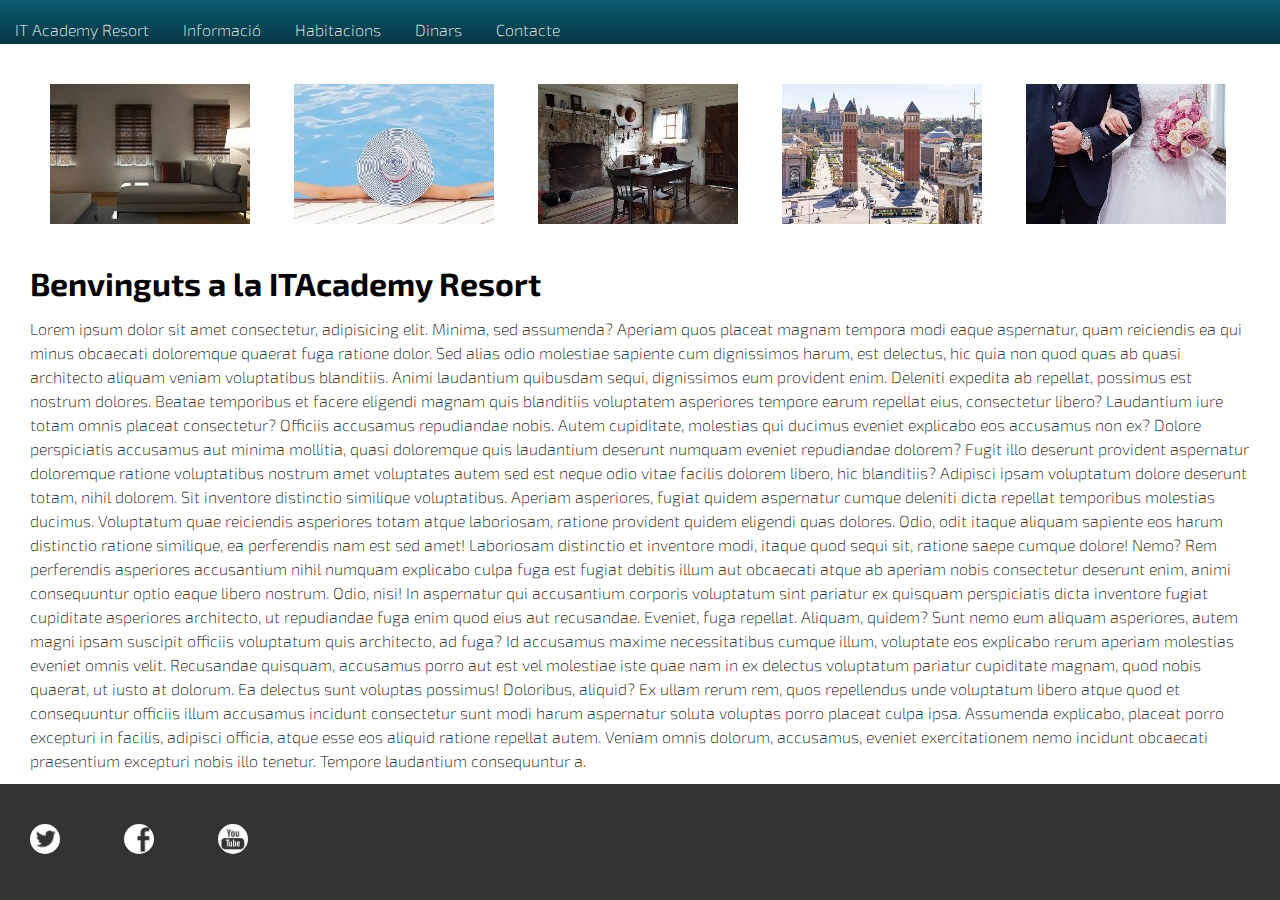
<file: level-1/index.html>
<!DOCTYPE html>
<html lang="en">
<head>
    <meta charset="UTF-8">
    <title>IT Academy Resort</title>
    <link href="css/style.css" rel="stylesheet">
</head>
<body>
    <div id="main-wrapper">
        <header>
            <nav>
                <ul>
                    <li><a href="index.html">IT Academy Resort</a></li>
                    <li><a href="info.html">Informació</a></li>
                    <li><a href="rooms.html">Habitacions</a></li>
                    <li><a href="dining.html">Dinars</a></li>
                    <li><a href="contact.html">Contacte</a></li>
                </ul>
            </nav>
        </header>
        <main>
            <article class="content">
                <div class="gallery">
                    <img src="assets/index/intro_room.jpg" alt="Consulta les habitacions">
                    <img src="assets/index/intro_pool.jpg" alt="Consulta la piscina">
                    <img src="assets/index/intro_dining.jpg" alt="Consulta els dinars">
                    <img src="assets/index/intro_attractions.jpg" alt="Consulta espectacles">
                    <img class="hidesm" src="assets/index/intro_wedding.jpg" alt="Casaments">
                </div>
                <h1>Benvinguts a la ITAcademy Resort</h1>
                <p>Lorem ipsum dolor sit amet consectetur, adipisicing elit. Minima, sed assumenda? Aperiam quos placeat magnam tempora modi eaque aspernatur, quam reiciendis ea qui minus obcaecati doloremque quaerat fuga ratione dolor.
                Sed alias odio molestiae sapiente cum dignissimos harum, est delectus, hic quia non quod quas ab quasi architecto aliquam veniam voluptatibus blanditiis. Animi laudantium quibusdam sequi, dignissimos eum provident enim.
                Deleniti expedita ab repellat, possimus est nostrum dolores. Beatae temporibus et facere eligendi magnam quis blanditiis voluptatem asperiores tempore earum repellat eius, consectetur libero? Laudantium iure totam omnis placeat consectetur?
                Officiis accusamus repudiandae nobis. Autem cupiditate, molestias qui ducimus eveniet explicabo eos accusamus non ex? Dolore perspiciatis accusamus aut minima mollitia, quasi doloremque quis laudantium deserunt numquam eveniet repudiandae dolorem?
                Fugit illo deserunt provident aspernatur doloremque ratione voluptatibus nostrum amet voluptates autem sed est neque odio vitae facilis dolorem libero, hic blanditiis? Adipisci ipsam voluptatum dolore deserunt totam, nihil dolorem.
                Sit inventore distinctio similique voluptatibus. Aperiam asperiores, fugiat quidem aspernatur cumque deleniti dicta repellat temporibus molestias ducimus. Voluptatum quae reiciendis asperiores totam atque laboriosam, ratione provident quidem eligendi quas dolores.
                Odio, odit itaque aliquam sapiente eos harum distinctio ratione similique, ea perferendis nam est sed amet! Laboriosam distinctio et inventore modi, itaque quod sequi sit, ratione saepe cumque dolore! Nemo?
                Rem perferendis asperiores accusantium nihil numquam explicabo culpa fuga est fugiat debitis illum aut obcaecati atque ab aperiam nobis consectetur deserunt enim, animi consequuntur optio eaque libero nostrum. Odio, nisi!
                In aspernatur qui accusantium corporis voluptatum sint pariatur ex quisquam perspiciatis dicta inventore fugiat cupiditate asperiores architecto, ut repudiandae fuga enim quod eius aut recusandae. Eveniet, fuga repellat. Aliquam, quidem?
                Sunt nemo eum aliquam asperiores, autem magni ipsam suscipit officiis voluptatum quis architecto, ad fuga? Id accusamus maxime necessitatibus cumque illum, voluptate eos explicabo rerum aperiam molestias eveniet omnis velit.
                Recusandae quisquam, accusamus porro aut est vel molestiae iste quae nam in ex delectus voluptatum pariatur cupiditate magnam, quod nobis quaerat, ut iusto at dolorum. Ea delectus sunt voluptas possimus!
                Doloribus, aliquid? Ex ullam rerum rem, quos repellendus unde voluptatum libero atque quod et consequuntur officiis illum accusamus incidunt consectetur sunt modi harum aspernatur soluta voluptas porro placeat culpa ipsa.
                Assumenda explicabo, placeat porro excepturi in facilis, adipisci officia, atque esse eos aliquid ratione repellat autem. Veniam omnis dolorum, accusamus, eveniet exercitationem nemo incidunt obcaecati praesentium excepturi nobis illo tenetur.
                Tempore laudantium consequuntur a</a>.</p>
            </article>
        </main>

        <footer class="scene">
            <div id="socialmedia">
                <ul class="group">
                    <li><a href="https://twitter.com"><img class="icon" src="assets/social/twitter.png" alt="icon for twitter"></a></li>
                    <li><a href="http://www.facebook.com"><img class="icon" src="assets/social/facebook.png" alt="icon for facebook"></a></li>
                    <li><a href="http://www.youtube.com"><img class="icon" src="assets/social/youtube.png" alt="icon for youtube"></a></li>
                </ul>
            </div>
        </footer>
    </div>
    <script src="js/main.js"></script>
</body>
</html>
</file>
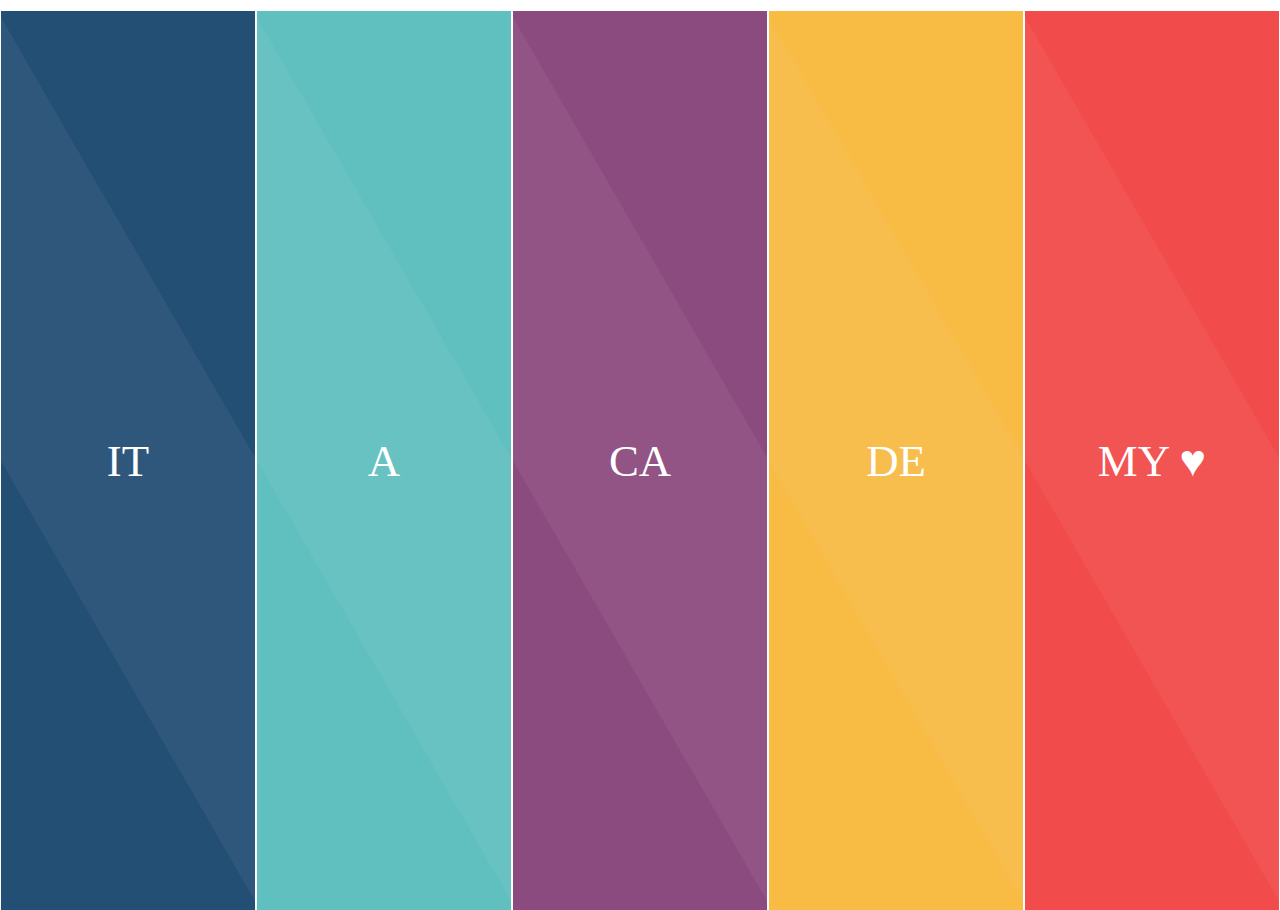
<file: level-2/index.html>
<!DOCTYPE html>
<html lang="en">
<head>
    <meta charset="UTF-8">
    <meta name="viewport" content="width=device-width, initial-scale=1.0">
    <meta http-equiv="X-UA-Compatible" content="ie=edge">
    <title>stripes</title>
    <link rel="stylesheet" href="css/style.css">
</head>
<body>
    
 <section class="strips"> 
    <div class="strip">
        <div class="strip_content" ><h1>IT</h1></div>
    </div>
    <div class="strip">
        <div class="strip_content" ><h1>A</h1></div>
    </div>
    <div class="strip">
        <div class="strip_content" ><h1>CA</h1></div>
    </div>
    <div class="strip">
        <div class="strip_content" ><h1>DE</h1></div>
    </div>
    <div class="strip">
        <div class="strip_content" ><h1>MY &hearts;</h1></div>
    </div>
</section>   

</body>
</html>
</file>
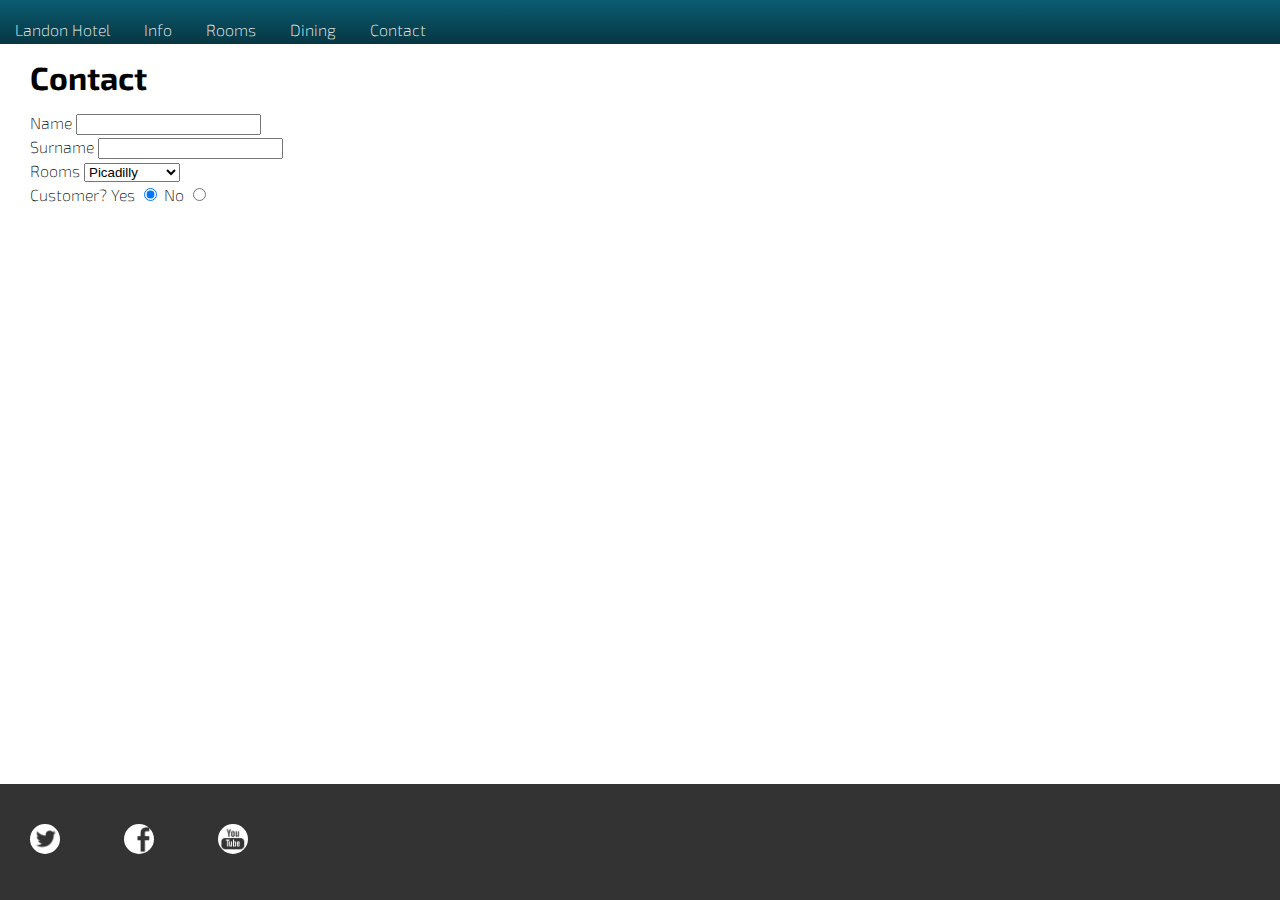
<file: level-1/contact.html>
<!DOCTYPE html>
<html lang="en">
<head>
    <meta charset="UTF-8">
    <title>Landon contact</title>
    <link href="css/style.css" rel="stylesheet">
</head>
<body>
    <div id="main-wrapper">
        <header>
            <nav>
                <ul>
                    <li><a href="index.html">Landon Hotel</a></li>
                    <li><a href="info.html">Info</a></li>
                    <li><a href="rooms.html">Rooms</a></li>
                    <li><a href="dining.html">Dining</a></li>
                    <li><a href="contact.html">Contact</a></li>
                </ul>
            </nav>
        </header>
        <main>
            <h1>Contact</h1>
            <form>
                <div class="form-group">
                    <label for="nombre">Name</label>
                    <input id="nombre" name="nombre" />
                </div>
                <div class="form-group">
                    <label for="surname">Surname</label>
                    <input id="surname" name="surname" />
                </div>
                <div class="form-group">
                    <label for="rooms">Rooms</label>
                    <select id="rooms" name="rooms">
                        <option value="1">Picadilly</option>
                        <option value="2">Cambridge</option>
                        <option value="3">Westminster</option>
                    </select>
                </div>
                <div class="form-group">
                    <label >Customer?</label>
                    <label >Yes </label>
                    <input type="radio" name="customer" value="1" checked>
                    <label >No </label>
                    <input type="radio" name="customer" value="0" >
                </div>
            </form>
        </main>


        <footer class="scene">
            <div id="socialmedia">
                <ul class="group">
                    <li><a href="https://twitter.com"><img class="icon" src="assets/social/twitter.png" alt="icon for twitter"></a></li>
                    <li><a href="http://www.facebook.com"><img class="icon" src="assets/social/facebook.png" alt="icon for facebook"></a></li>
                    <li><a href="http://www.youtube.com"><img class="icon" src="assets/social/youtube.png" alt="icon for youtube"></a></li>
                </ul>
            </div>
        </footer>
    </div>
</body>
</html>
</file>
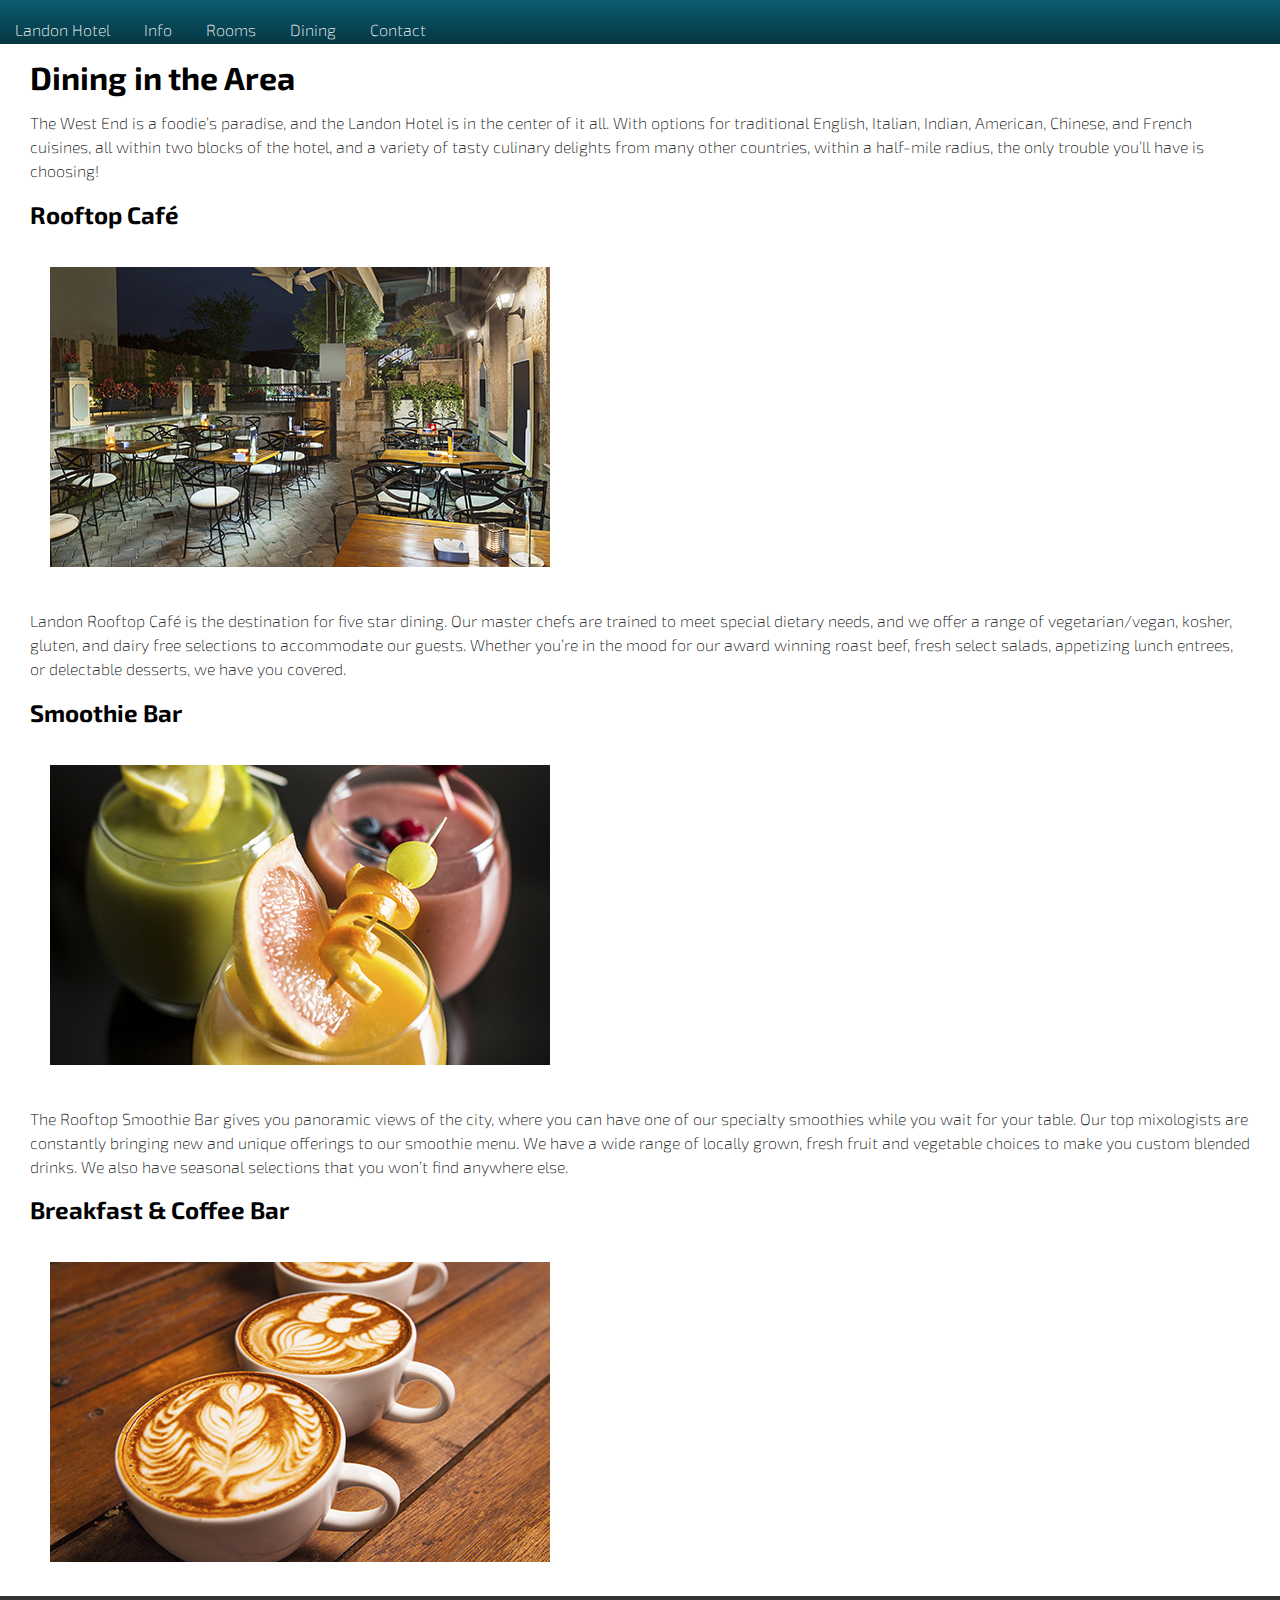
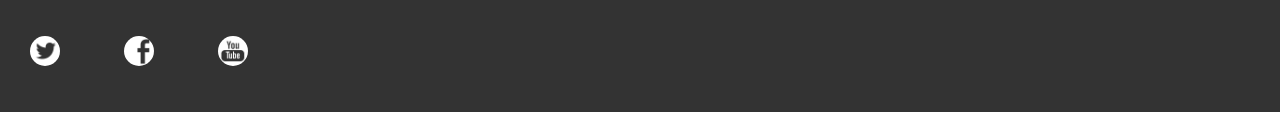
<file: level-1/dining.html>
<!DOCTYPE html>
<html lang="en">
<head>
    <meta charset="UTF-8">
    <title>Landon Dinning</title>
    <link href="css/style.css" rel="stylesheet">
</head>
<body>
    <div id="main-wrapper">
        <header>
            <nav>
                <ul>
                    <li><a href="index.html">Landon Hotel</a></li>
                    <li><a href="info.html">Info</a></li>
                    <li><a href="rooms.html">Rooms</a></li>
                    <li><a href="dining.html">Dining</a></li>
                    <li><a href="contact.html">Contact</a></li>
                </ul>
            </nav>
        </header>
        <main>
            <article class="heading">
                <h1>Dining in the Area</h1>
                <p>The West End is a foodie’s paradise, and the Landon Hotel is in the center of it all. With options for traditional English, Italian, Indian, American, Chinese, and French cuisines, all within two blocks of the hotel, and a variety of tasty culinary delights from many other countries, within a half-mile radius, the only trouble you’ll have is choosing!</p>

                <section id="rooftopcafe">
                    <h2>Rooftop Café</h2>
                    <img src="assets/dining/dining_rooftop.jpg" alt="Dining">
                    <p>Landon Rooftop Café is the destination for five star dining. Our master chefs are trained to meet special dietary needs, and we offer a range of vegetarian/vegan, kosher, gluten, and dairy free selections to accommodate our guests. Whether you’re in the mood for our award winning roast beef, fresh select salads, appetizing lunch entrees, or delectable desserts, we have you covered.</p>
                </section>

                <section id="smoothiebar">
                    <h2>Smoothie Bar</h2>
                    <img src="assets/dining/dining_smoothiebar.jpg" alt="Dining">
                    <p>The Rooftop Smoothie Bar gives you panoramic views of the city, where you can have one of our specialty smoothies while you wait for your table. Our top mixologists are constantly bringing new and unique offerings to our smoothie menu. We have a wide range of locally grown, fresh fruit and vegetable choices to make you custom blended drinks.  We also have seasonal selections that you won’t find anywhere else.</p>
                </section>

                <section id="coffeebar">
                    <h2>Breakfast &amp; Coffee Bar</h2>
                    <img src="assets/dining/dining_lattes.jpg" alt="Dining">
                    <p>Our traditional breakfast and coffee bar, located adjacent to our lounge, are the perfect way to start your morning. We offer a wide selection of seasonal fresh fruit, a variety of cereals, croissants, crusty sourdough bread, cook-to-order eggs and omelettes, fresh juice, coffee, and teas. Breakfast is served from 7:00 am to 10:00 am daily. Our coffee bar is open until 6:30 pm daily.</p>
                </section>
            </article>
        </main>

        <footer class="scene">
            <div id="socialmedia">
                <ul class="group">
                    <li><a href="https://twitter.com"><img class="icon" src="assets/social/twitter.png" alt="icon for twitter"></a></li>
                    <li><a href="http://www.facebook.com"><img class="icon" src="assets/social/facebook.png" alt="icon for facebook"></a></li>
                    <li><a href="http://www.youtube.com"><img class="icon" src="assets/social/youtube.png" alt="icon for youtube"></a></li>
                </ul>
            </div>
        </footer>
    </div>
</body>
</html>
</file>
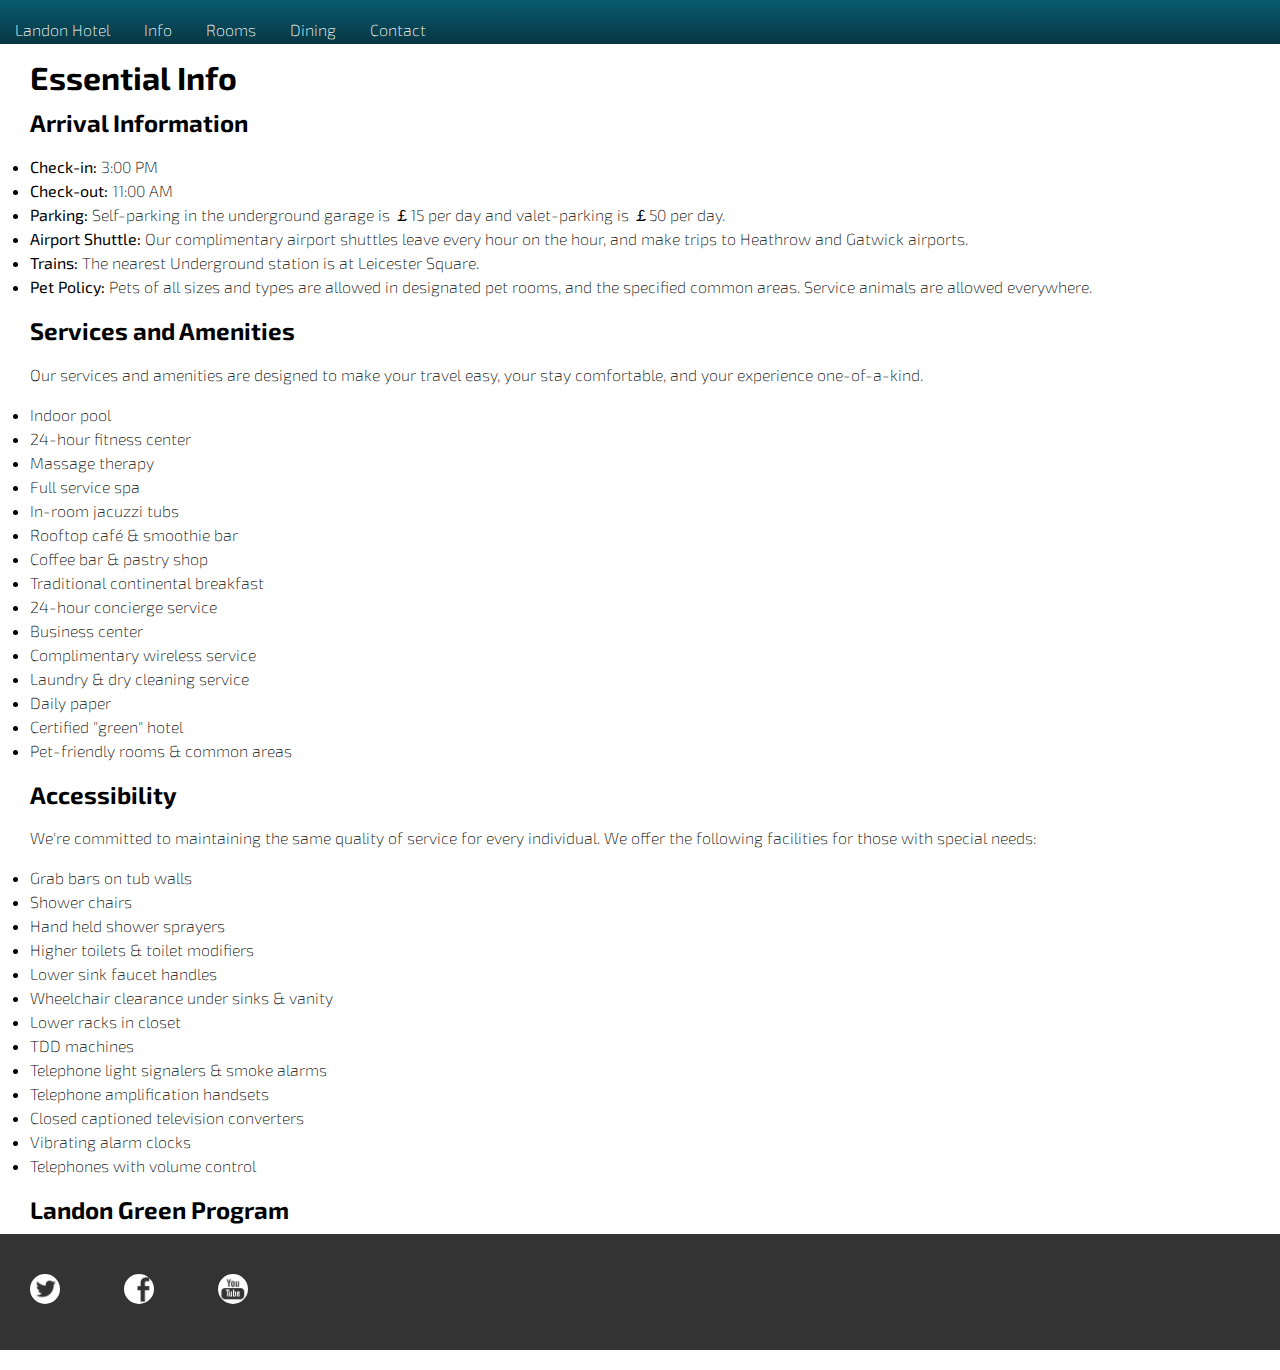
<file: level-1/info.html>
<!DOCTYPE html>
<html lang="en">
<head>
    <meta charset="UTF-8">
    <title>Landon Info</title>
    <link href="css/style.css" rel="stylesheet">
</head>
<body>
    <div id="main-wrapper">
        <header>
            <nav>
                <ul>
                    <li><a href="index.html">Landon Hotel</a></li>
                    <li><a href="info.html">Info</a></li>
                    <li><a href="rooms.html">Rooms</a></li>
                    <li><a href="dining.html">Dining</a></li>
                    <li><a href="contact.html">Contact</a></li>
                </ul>
            </nav>
        </header>
        <main>
            <article class="heading">
                <h1>Essential Info</h1>

                <section id="arrivalinfo">
                    <h2>Arrival Information</h2>
                    <ul>
                        <li><strong>Check-in:</strong> 3:00 PM</li>
                        <li><strong>Check-out:</strong> 11:00 AM</li>
                        <li><strong>Parking:</strong> Self-parking in the underground garage is ￡15 per day and valet-parking is ￡50 per day.</li>
                        <li><strong>Airport Shuttle:</strong> Our complimentary airport shuttles leave every hour on the hour, and make trips to Heathrow and Gatwick airports.</li>
                        <li><strong>Trains:</strong> The nearest Underground station is at Leicester Square.</li>
                        <li><strong>Pet Policy:</strong> Pets of all sizes and types are allowed in designated pet rooms, and the specified common areas. Service animals are allowed everywhere.</li>
                    </ul>
                </section>
                <section class="checklist" id="services">
                    <h2>Services and Amenities</h2>
                    <p>Our services and amenities are designed to make your travel easy, your stay comfortable, and your experience one-of-a-kind.</p>
                    <ul>
                        <li>Indoor pool</li>
                        <li>24-hour fitness center</li>
                        <li>Massage therapy</li>
                        <li>Full service spa</li>
                        <li>In-room jacuzzi tubs</li>
                        <li>Rooftop café  &amp; smoothie bar</li>
                        <li>Coffee bar  &amp; pastry shop</li>
                        <li>Traditional continental breakfast</li>
                        <li>24-hour concierge service</li>
                        <li>Business center</li>
                        <li>Complimentary wireless service</li>
                        <li>Laundry &amp; dry cleaning service</li>
                        <li>Daily paper</li>
                        <li>Certified "green" hotel</li>
                        <li>Pet-friendly rooms  &amp; common areas</li>
                    </ul>
                </section>
                <section class="checklist" id="accessibility">
                    <h2>Accessibility</h2>
                    <p>We're committed to maintaining the same quality of service for every individual. We offer the following facilities for those with special needs:</p>
                    <ul>
                        <li>Grab bars on tub walls</li>
                        <li>Shower chairs</li>
                        <li>Hand held shower sprayers</li>
                        <li>Higher toilets &amp; toilet modifiers</li>
                        <li>Lower sink faucet handles</li>
                        <li>Wheelchair clearance under sinks &amp; vanity</li>
                        <li>Lower racks in closet</li>
                        <li>TDD machines</li>
                        <li>Telephone light signalers  &amp; smoke alarms</li>
                        <li>Telephone amplification handsets</li>
                        <li>Closed captioned television converters</li>
                        <li>Vibrating alarm clocks</li>
                        <li>Telephones with volume control</li>
                    </ul>
                </section>

                <section id="greenprogram">
                    <h2>Landon Green Program</h2>
                    <p><strong>The Landon Hotel - London</strong> was recently renovated, and we considered the impact on the earth the entire way. From green building materials, to solar power, to energy-friendly lighting and appliances throughout the hotel - we’re saving energy in every socket, outlet, and switch. We’ve also initiated a recycling and composting program that reduces the load to local landfills, while providing valuable raw material for use in new products, or in the case of compost, for use in local gardens and landscapes.</p>
                </section>
            </article>
        </main>

        <footer class="scene">
            <div id="socialmedia">
                <ul class="group">
                    <li><a href="https://twitter.com"><img class="icon" src="assets/social/twitter.png" alt="icon for twitter"></a></li>
                    <li><a href="http://www.facebook.com"><img class="icon" src="assets/social/facebook.png" alt="icon for facebook"></a></li>
                    <li><a href="http://www.youtube.com"><img class="icon" src="assets/social/youtube.png" alt="icon for youtube"></a></li>
                </ul>
            </div>
        </footer>
    </div>
</body>
</html>
</file>
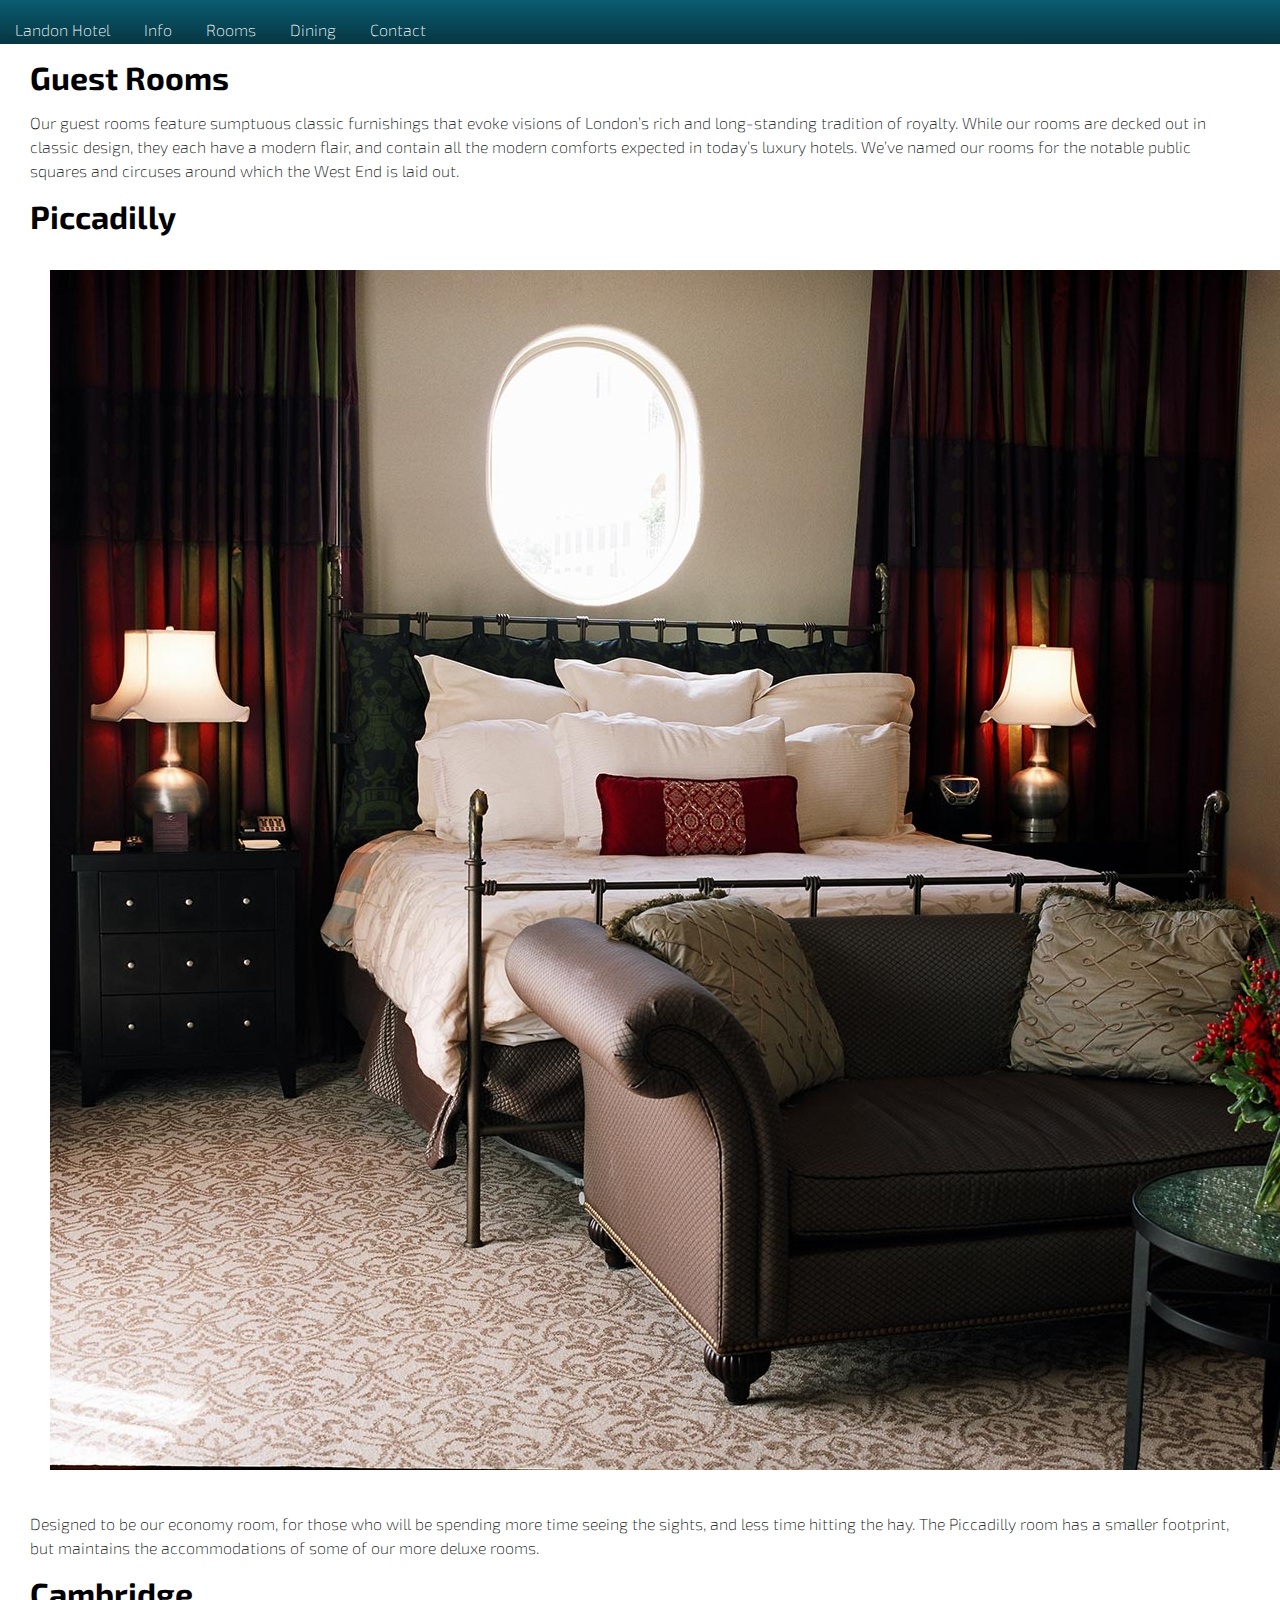
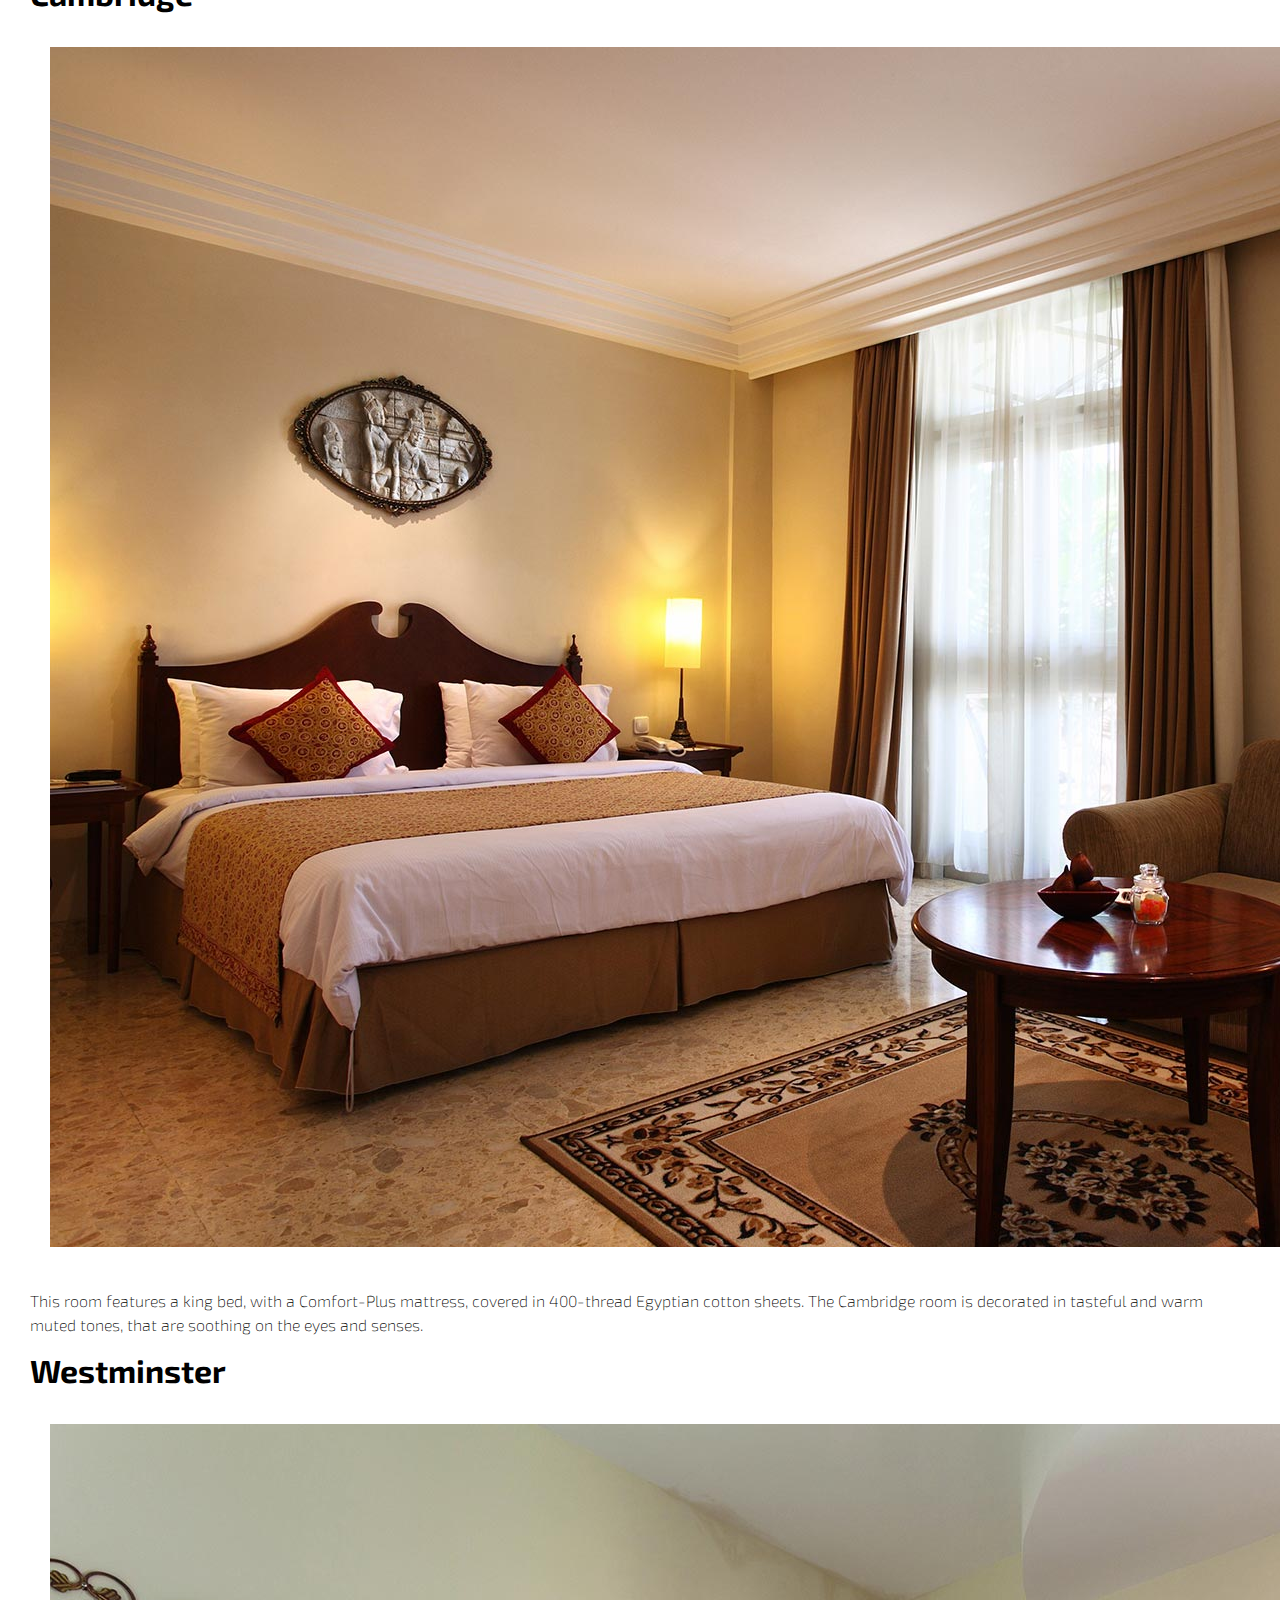
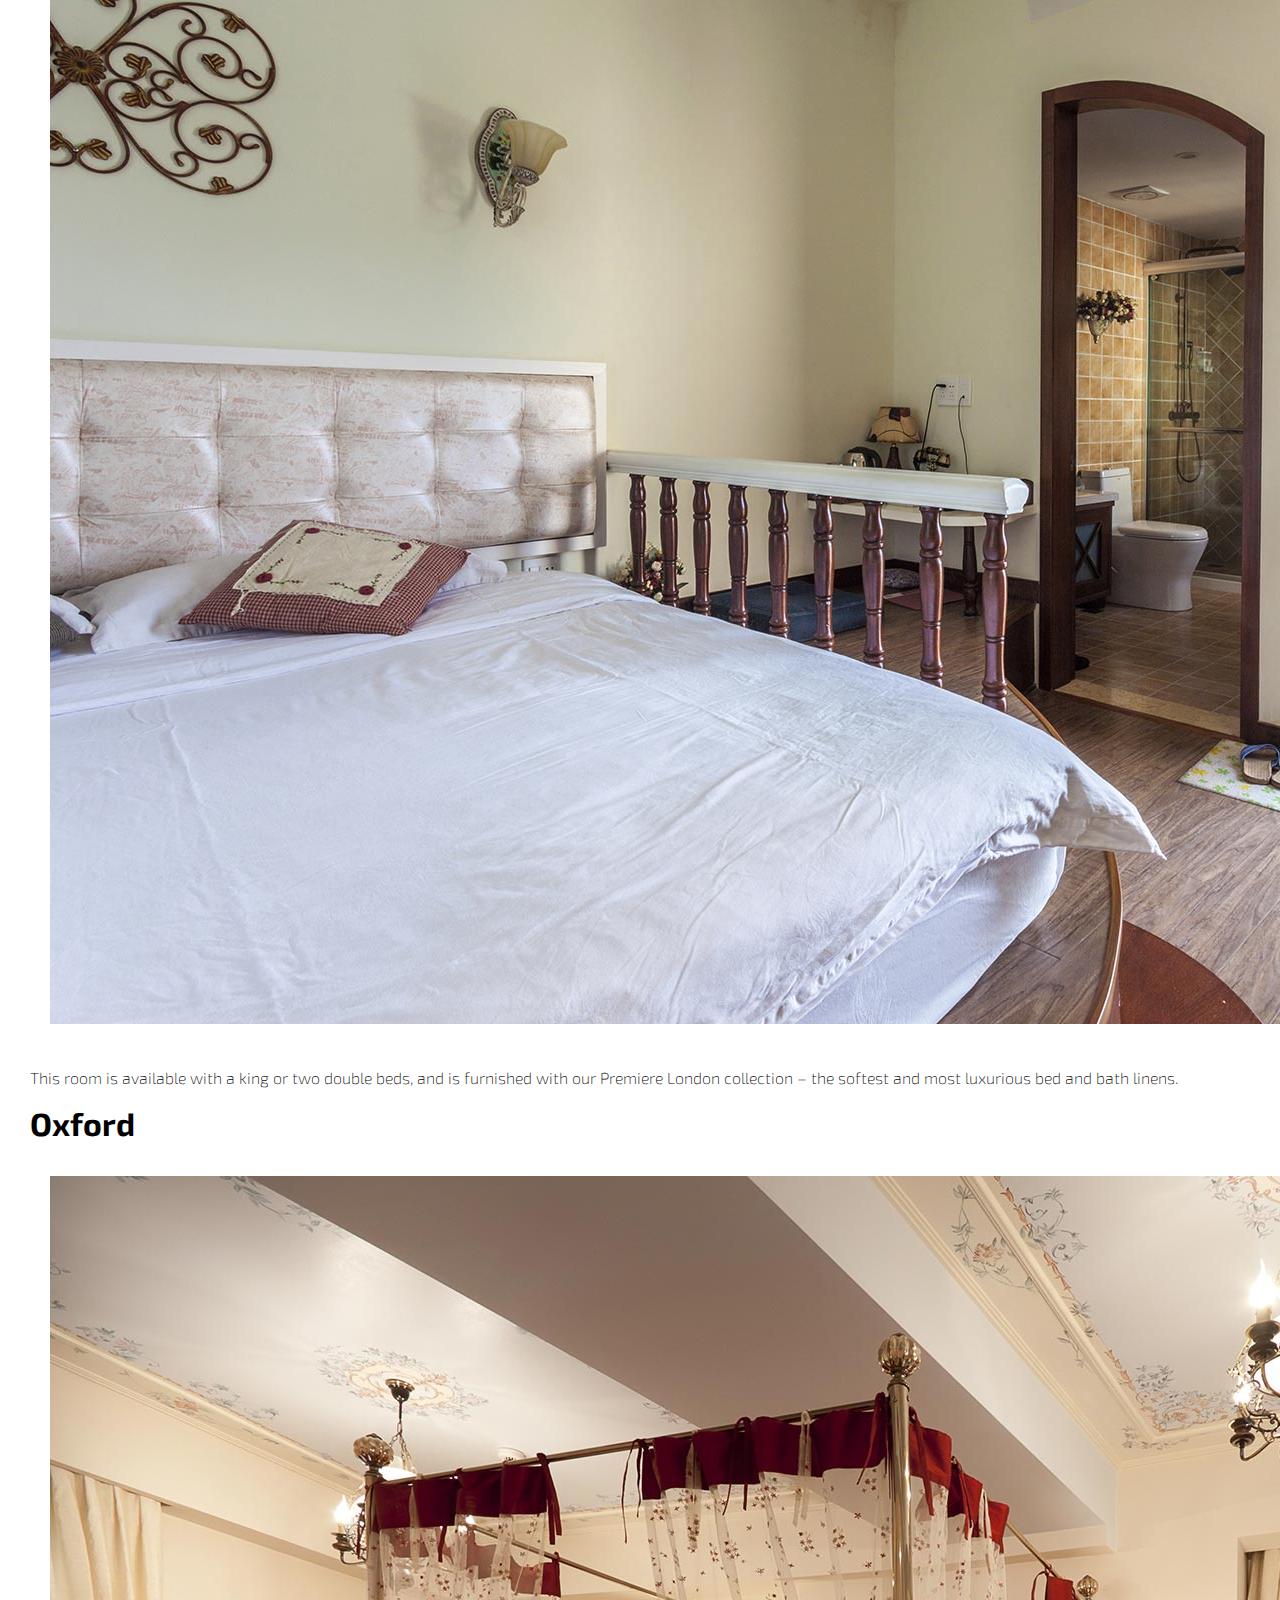
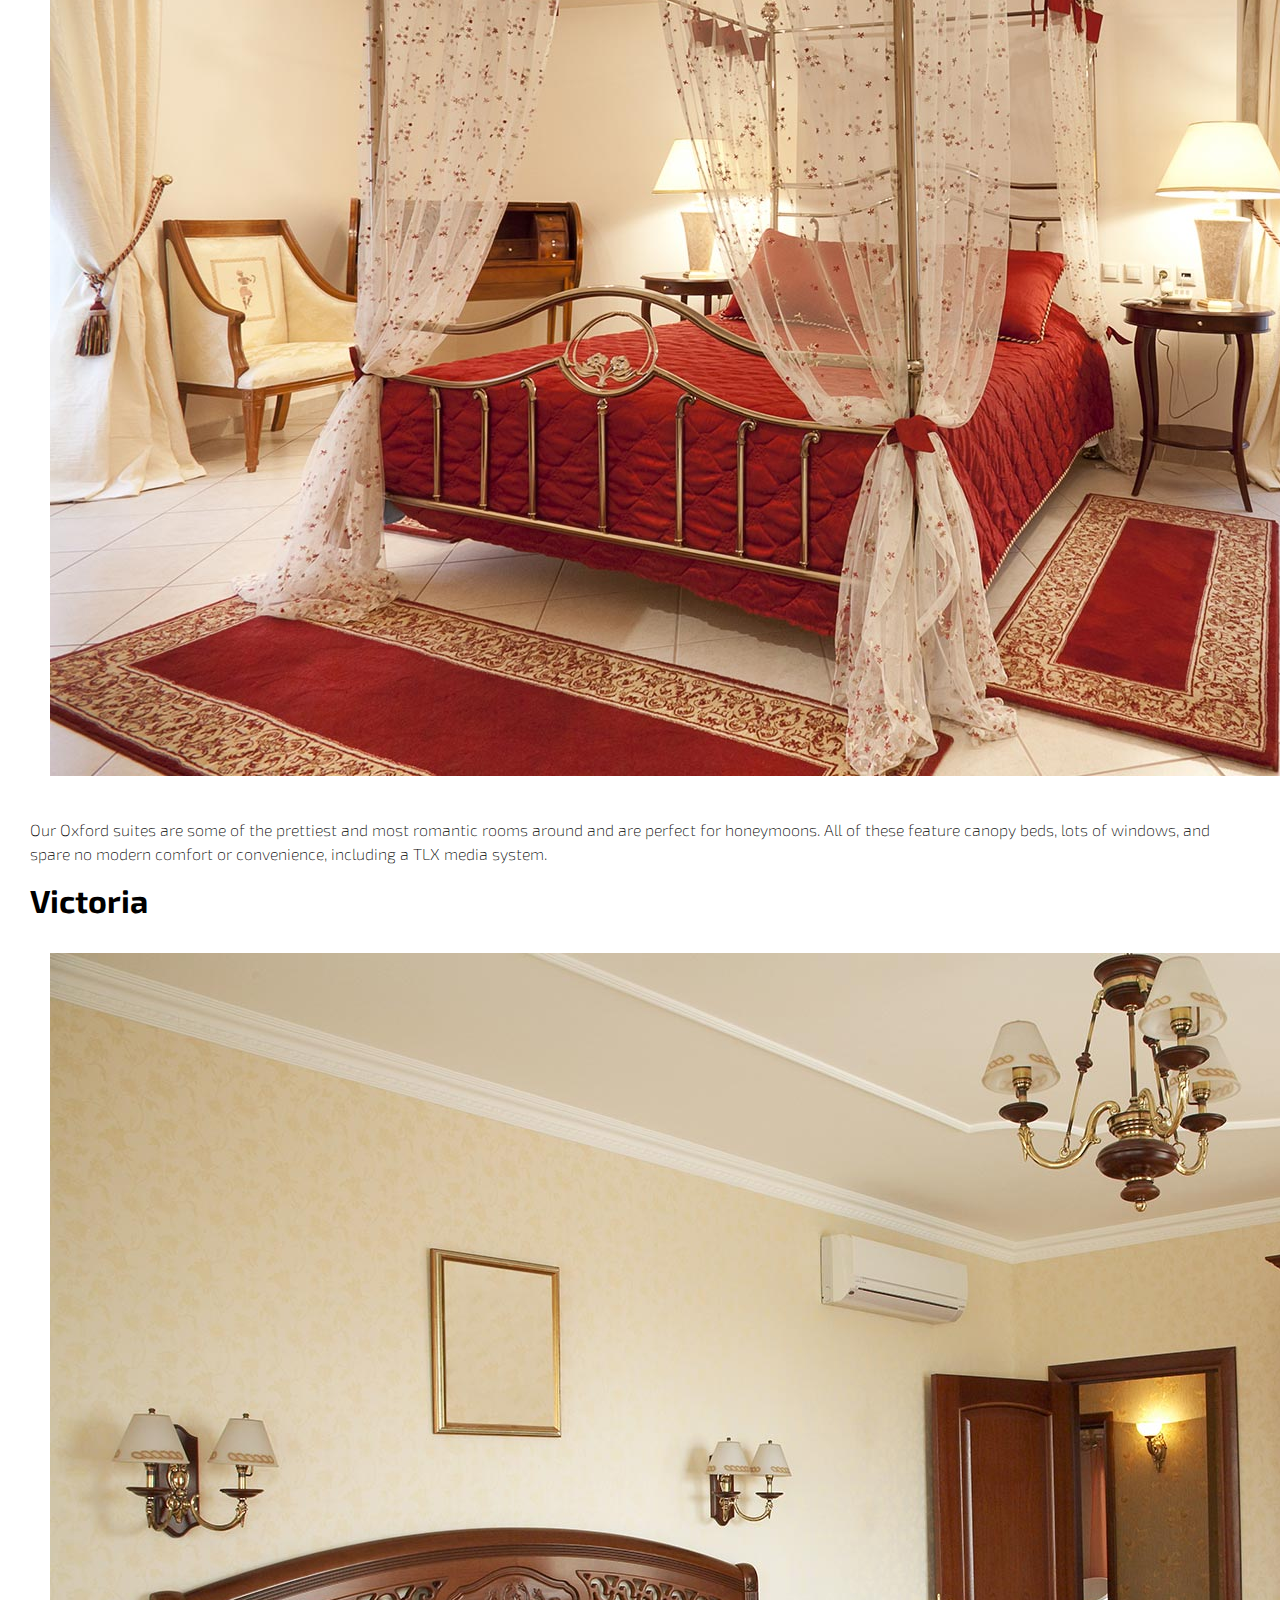
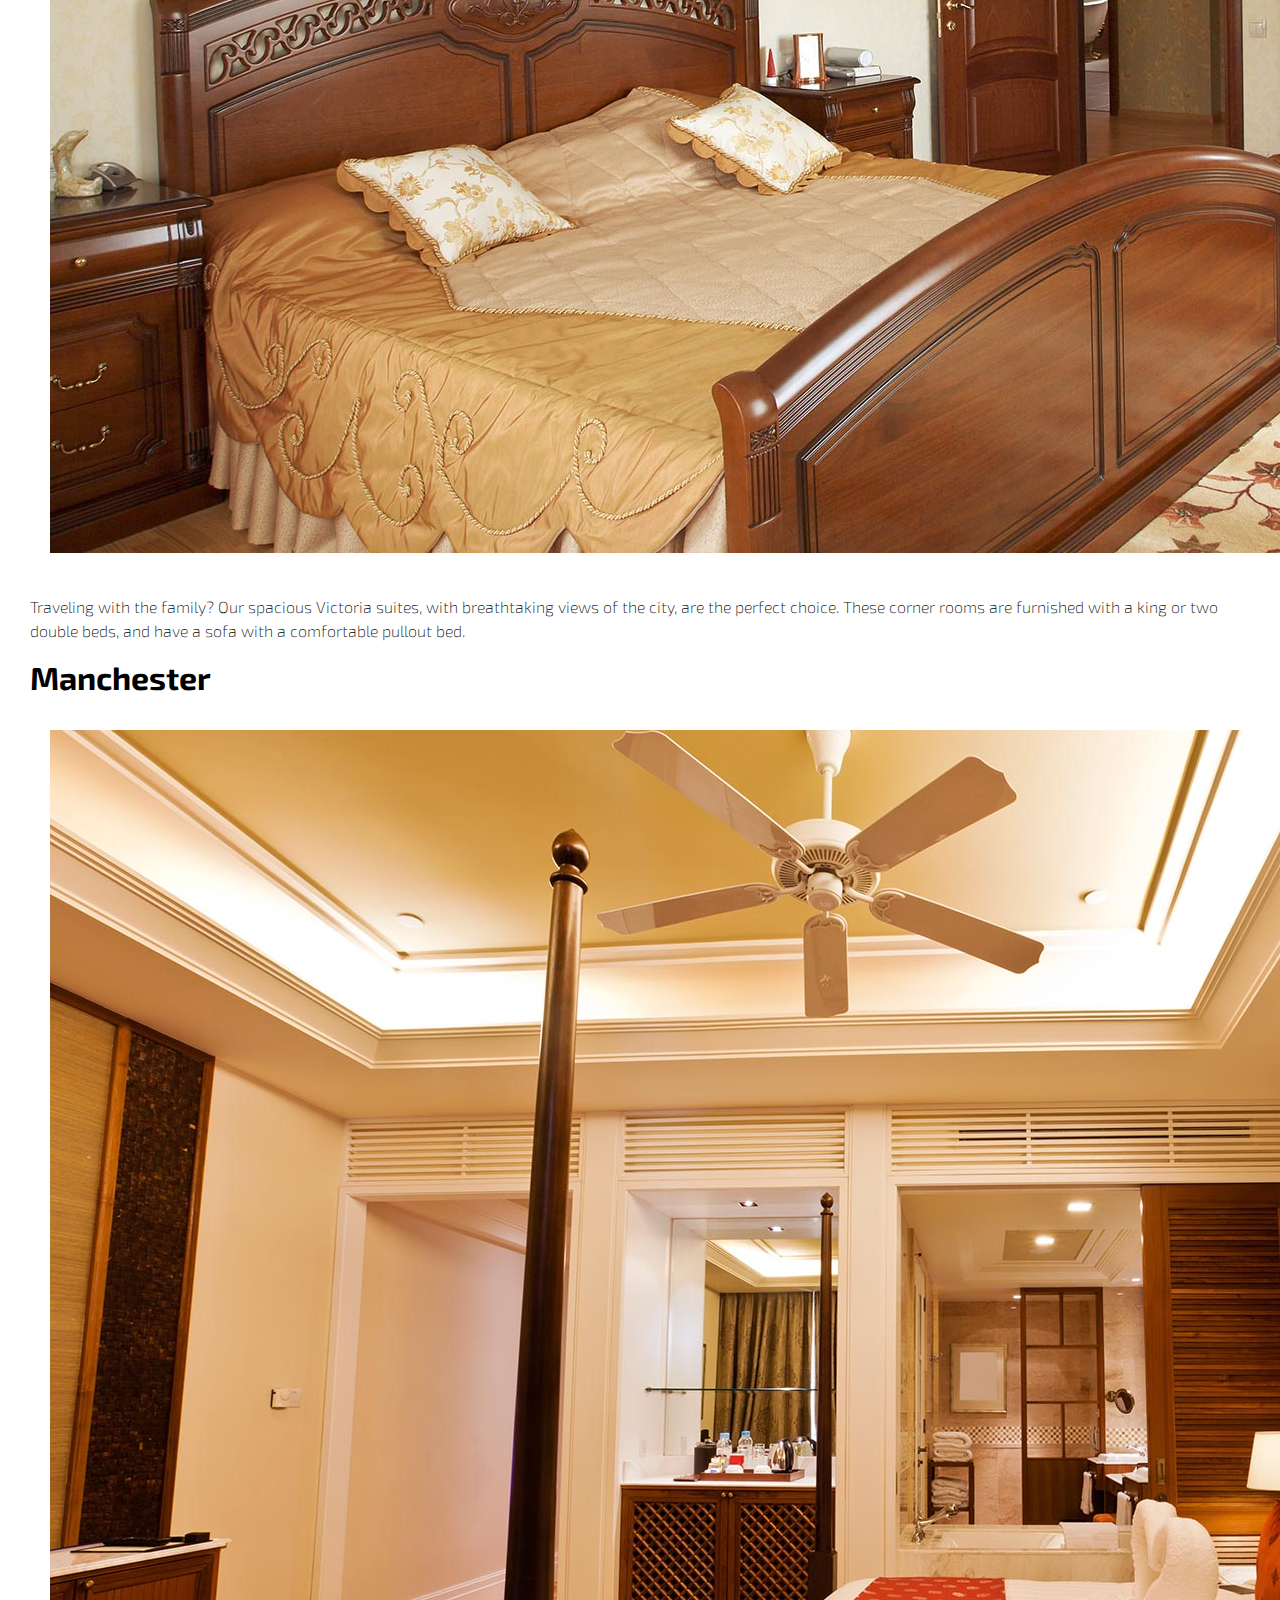
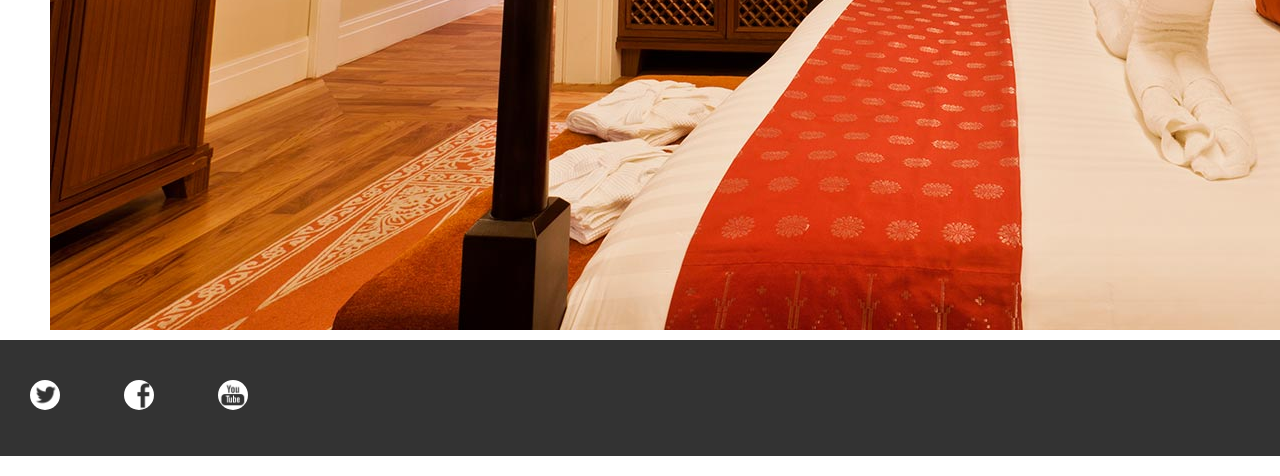
<file: level-1/rooms.html>
<!DOCTYPE html>
<html lang="en">
<head>
    <meta charset="UTF-8">
    <title>Landon Rooms</title>
    <link href="css/style.css" rel="stylesheet">
</head>
<body>
    <div id="main-wrapper">
        <header>
            <nav>
                <ul>
                    <li><a href="index.html">Landon Hotel</a></li>
                    <li><a href="info.html">Info</a></li>
                    <li><a href="rooms.html">Rooms</a></li>
                    <li><a href="dining.html">Dining</a></li>
                    <li><a href="contact.html">Contact</a></li>
                </ul>
            </nav>
        </header>
        <main>
            <section>
                <h1>Guest Rooms</h1>
                <p>Our guest rooms feature sumptuous classic furnishings that evoke visions of London’s rich and long-standing tradition of royalty. While our rooms are decked out in classic design, they each have a modern flair, and contain all the modern comforts expected in today’s luxury hotels. We’ve named our rooms for the notable public squares and circuses around which the West End is laid&nbsp;out.</p>
            </section>
            <article>
                <section class="content">
                    <h1>Piccadilly</h1>
                    <img src="assets/rooms/rooms_piccadilly.jpg" alt="Room">
                    <p>Designed to be our economy room, for those who will be spending more time seeing the sights, and less time hitting the hay. The Piccadilly room has a smaller footprint, but maintains the accommodations of some of our more deluxe rooms.</p>
                </section>
                <section class="content" >
                    <h1>Cambridge</h1>
                    <img src="assets/rooms/rooms_cambridge.jpg" alt="Room">
                    <p>This room features a king bed, with a Comfort-Plus mattress, covered in 400-thread Egyptian cotton sheets. The Cambridge room is decorated in tasteful and warm muted tones, that are soothing on the eyes and senses.</p>
                </section>
                <section class="content" >
                    <h1>Westminster</h1>
                    <img src="assets/rooms/rooms_westminster.jpg" alt="Room">
                    <p>This room is available with a king or two double beds, and is furnished with our Premiere London collection – the softest and most luxurious bed and bath linens.</p>
                </section>
                <section class="content" >
                    <h1>Oxford</h1>
                    <img src="assets/rooms/rooms_oxford.jpg" alt="Room">
                    <p>Our Oxford suites are some of the prettiest and most romantic rooms around and are perfect for honeymoons. All of these feature canopy beds, lots of windows, and spare no modern comfort or convenience, including a TLX media system.</p>
                </section>
                <section class="content" >
                    <h1>Victoria</h1>
                    <img src="assets/rooms/rooms_victoria.jpg" alt="Room">
                    <p>Traveling with the family? Our spacious Victoria suites, with breathtaking views of the city, are the perfect choice. These corner rooms are furnished with a king or two double beds, and have a sofa with a comfortable pullout bed.</p>
                </section>
                <section class="content" >
                    <h1>Manchester</h1>
                    <img src="assets/rooms/rooms_manchester.jpg" alt="Room">
                    <p>The Manchester Executive Suite, is popular with business travelers the world over. These two-room suites feature a king-size bed, living room with leather recliner, full-sized executive desk, and leather desk chair.</p>
                </section>
            </article>
        </main>

        <footer class="scene">
            <div id="socialmedia">
                <ul class="group">
                    <li><a href="https://twitter.com"><img class="icon" src="assets/social/twitter.png" alt="icon for twitter"></a></li>
                    <li><a href="http://www.facebook.com"><img class="icon" src="assets/social/facebook.png" alt="icon for facebook"></a></li>
                    <li><a href="http://www.youtube.com"><img class="icon" src="assets/social/youtube.png" alt="icon for youtube"></a></li>
                </ul>
            </div>
        </footer>
    </div>
</body>
</html>
</file>
<file: level-1/css/style.css>
@import url(http://fonts.googleapis.com/css?family=Exo+2:400,200,600,800);
body, ul, li {
  margin: 0;
  padding: 0;
  font: 200 1em/1.5em "Exo 2", "Helvetica Neue", Helvetica, Arial, sans-serif;
}

#main-wrapper {
  position: relative;
  min-height: 100vh;
}

header {
  height: 44px;
  background-image: linear-gradient(to bottom, #0a5c71, #063642);
  position: relative;
}
header nav {
  position: absolute;
  bottom: 2px;
}
header nav li {
  display: inline-block;
  margin: 0 15px;
  vertical-align: baseline;
}
header nav li a {
  text-decoration: none;
  color: #FFFFFF;
}

main {
  margin: 20px 30px;
  padding-bottom: 20px;
}

footer {
  background: #333333;
  padding: 20px 0;
  position: absolute;
  bottom: 0;
  width: 100%;
}
footer li {
  display: inline-block;
  padding: 0 10px;
}
footer li a img {
  width: 30px;
  border-radius: 50%;
  overflow: hidden;
}

img {
  margin: 20px;
}

/*# sourceMappingURL=style.css.map */
</file>
<file: level-2/css/style.css>
* {
  box-sizing: border-box;
}

body {
  margin: 10px 0 0 0;
  overflow: hidden;
}

h1 {
  font-size: 3.5vw;
  font-weight: 300;
  color: white;
  font-family: "Lato";
}

.strips {
  height: 100vh;
  width: 100vw;
  overflow: hidden;
  text-align: center;
  display: flex;
  cursor: pointer;
}
.strips .strip {
  display: flex;
  justify-content: center;
  align-items: center;
  text-align: center;
  position: relative;
  width: 19.9vw;
  margin: 0.1vw;
  height: 100vh;
  overflow: hidden;
}
.strips .strip .strip_content {
  display: flex;
  justify-content: center;
  align-items: center;
  text-align: center;
  position: absolute;
  height: 100vh;
  width: 100%;
}

.strip_content :before {
  content: "";
  display: flex;
  justify-content: center;
  align-items: center;
  text-align: center;
  -webkit-transform: center center;
  transform: center center;
  -webkit-transform: skew(30deg) scaleY(1) translate(0, 0);
  transform: skew(30deg) scaleY(1) translate(0, 0);
  position: absolute;
  z-index: 1;
  top: 0;
  left: 0;
  width: 20vw;
  height: 100vh;
  background: white;
  opacity: 0.05;
  transition: all 0.6s cubic-bezier(0.23, 1, 0.32, 1);
  overflow: hidden;
}
.strip_content :hover:before {
  -webkit-transform: skew(0deg) scaleX(2) translate(0, 0);
  transform: skew(0deg) scaleX(2) translate(0, 0);
  opacity: 0.2;
}

.strip:nth-child(1) .strip_content {
  animation-name: strip--u4rx9pe;
  animation-duration: 0.5s;
  animation-timing-function: ease-out;
  background-color: #244F75;
}
@keyframes strip--u4rx9pe {
  from {
    transform: translate3d(-100%, 0, 0);
  }
}

.strip:nth-child(2) .strip_content {
  animation-name: strip--u4rx9pg;
  animation-duration: 0.8s;
  animation-timing-function: ease-out;
  background-color: #60BFBF;
}
@keyframes strip--u4rx9pg {
  from {
    transform: translate3d(0, 100%, 0);
  }
}

.strip:nth-child(3) .strip_content {
  animation-name: strip--u4rx9q8;
  animation-duration: 0.7s;
  animation-timing-function: ease-out;
  background-color: #8C4B7E;
}
@keyframes strip--u4rx9q8 {
  from {
    transform: translate3d(0, -100%, 0);
  }
}

.strip:nth-child(4) .strip_content {
  animation-name: strip--u4rx9qn;
  animation-duration: 1s;
  animation-timing-function: ease-out;
  background-color: #F8BB44;
}
@keyframes strip--u4rx9qn {
  from {
    transform: translate3d(0, 100%, 0);
  }
}

.strip:nth-child(5) .strip_content {
  animation-name: strip--u4rx9r0;
  animation-duration: 1.1s;
  animation-timing-function: ease-out;
  background-color: #F24B4B;
}
@keyframes strip--u4rx9r0 {
  from {
    transform: translate3d(100%, 0, 0);
  }
}

/*# sourceMappingURL=style.css.map */
</file>
